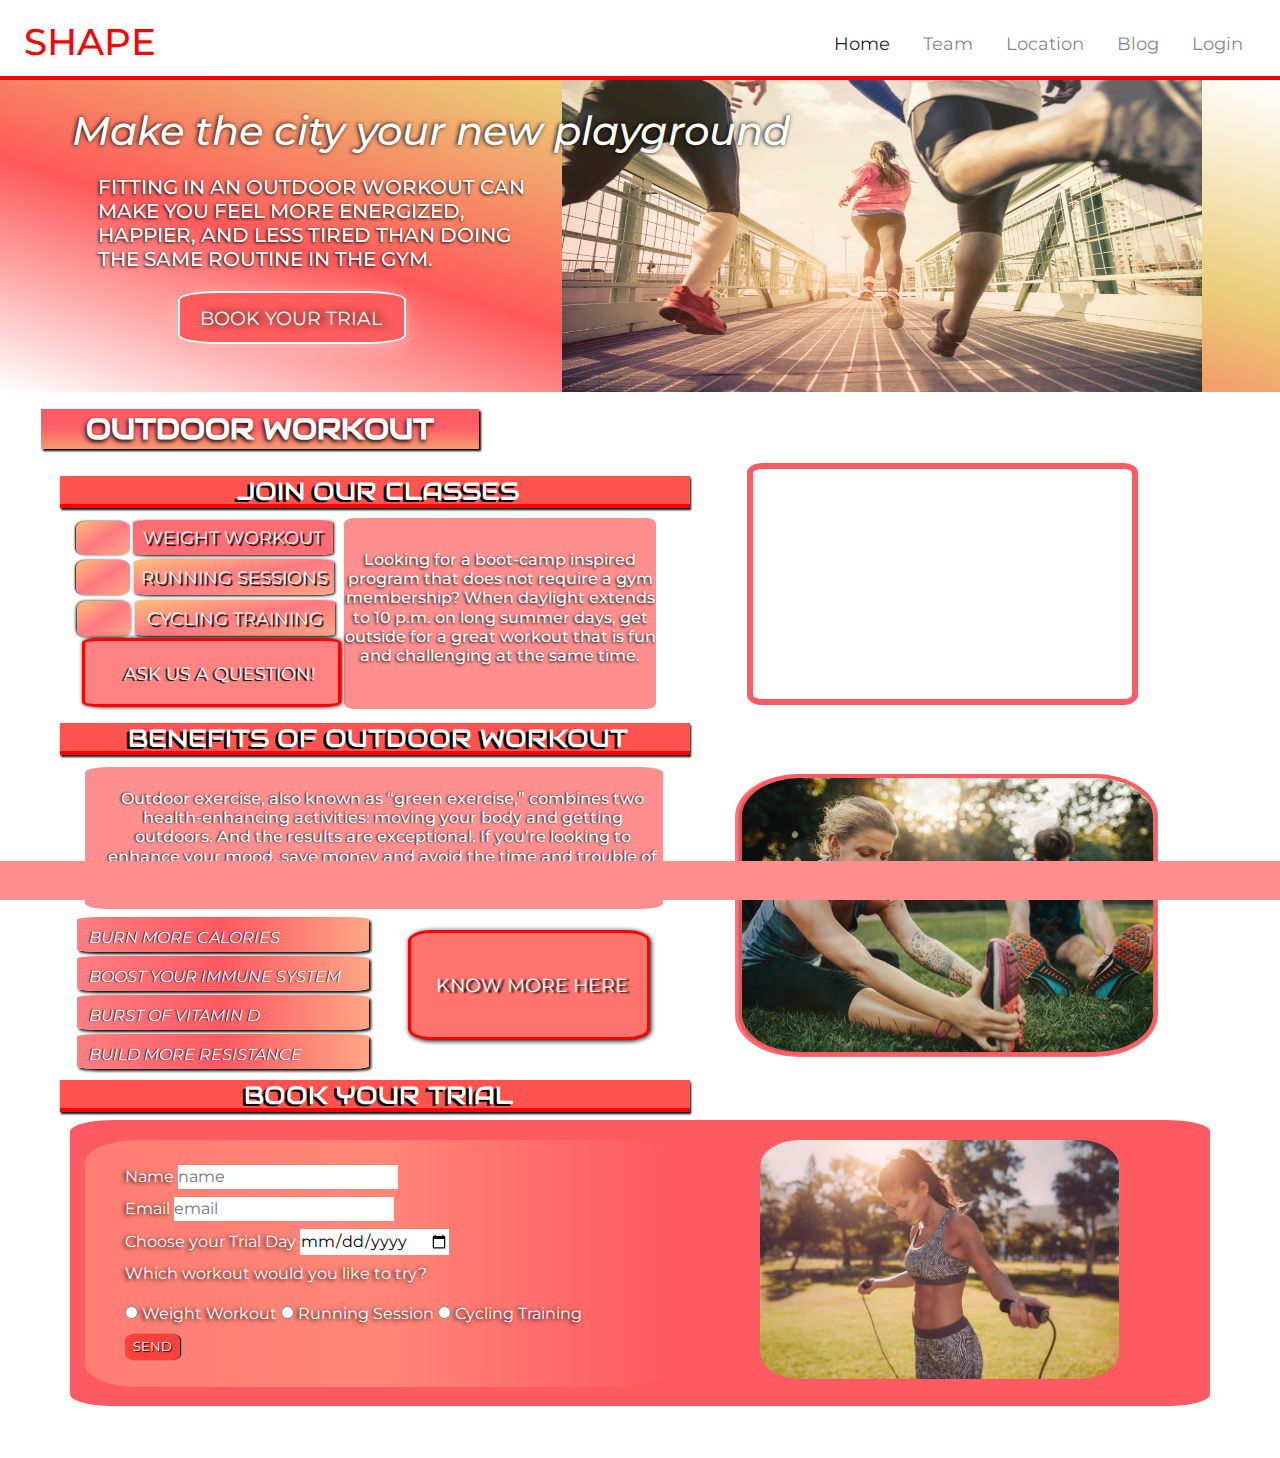
<file: index.html>
<!DOCTYPE html>
<html lang="en-US">
<head>
    <meta charset="UTF-8">
    <meta http-equiv="X-UA-Compatible" content="IE=edge">
    <meta name="viewport" content="width=device-width, initial-scale=1.0">
    <!----------Page Title-->
    <title>SHAPE Outdoor Workouts</title>
    <!----------Font Awesome Style Link-->
    <link rel="stylesheet" href="https://use.fontawesome.com/releases/v5.6.3/css/all.css" integrity="sha384-UHRtZLI+pbxtHCWp1t77Bi1L4ZtiqrqD80Kn4Z8NTSRyMA2Fd33n5dQ8lWUE00s/" crossorigin="anonymous"/>
    <!----------Bootstrap Implemation Link-->
    <link rel="stylesheet" href="https://maxcdn.bootstrapcdn.com/bootstrap/4.0.0/css/bootstrap.min.css" integrity="sha384-Gn5384xqQ1aoWXA+058RXPxPg6fy4IWvTNh0E263XmFcJlSAwiGgFAW/dAiS6JXm" crossorigin="anonymous">
    <!----------Link to Style Page-->
    <link href="assets/css/style.css" rel="stylesheet" type="text/css">
</head>
<body>
    <!----------Beggining of Header Tag-->
    <header>
    <!----------Anchor to Logo-->
        <a href="index.html">
            <h2 id="logo">SHAPE</h2></a>
    <!----------Beggining of Navigation Bar-->
    <nav class="navbar navbar-expand-lg navbar-light">
        <button class="navbar-toggler" type="button" data-toggle="collapse" data-target="#navbarSupportedContent" aria-controls="navbarSupportedContent" aria-expanded="false" aria-label="Toggle navigation">
          <span class="navbar-toggler-icon"></span>
        </button>
      <div class="collapse navbar-collapse" id="navbarSupportedContent">
          <ul class="navbar-nav mr-auto">
    <!----------Link to Current Page-->
            <li class="nav-item active">
              <a class="nav-link" href="index.html">Home<span class="sr-only">(current)</span></a>
            </li>
    <!----------Link to Team Page-->       
            <li class="nav-item">
              <a class="nav-link" href="team.html">Team</a>
            </li>
    <!----------Link to Location Page-->        
            <li class="nav-item">
              <a class="nav-link" href="location.html">Location</a>
            </li>
    <!----------Link to Blog Page-->        
            <li class="nav-item">
                <a class="nav-link" href="blog.html">Blog</a>
    <!----------Linkt to Login Area Page-->            
                <li class="nav-item">
                <a class="nav-link" href="login.html">Login</a>
          </ul>
        </div>
      </nav>
    <!----------End of Navigation Bar-->
      </header>
    <!-----------Image Section-->
      <section id="hero">
        <div>
    <img src="assets/images/hero.jpeg" class="hero-image" alt="Group of people running in a city">
    </div> 
        <div class="hero-heading">
              <h2 class="show-first">Make the city your new playground</h2>
              <h4 class="show-later">Fitting in an outdoor workout can make you feel more energized, happier, and less tired than doing the same routine in the gym.</h4>
              </div>
              <div id="trial-container">
          <a href="#index-form" class="trial-anchor">Book your Trial</a>  
</div>
      </section>

    <!----------Beggining of Outdoor Sessions Section-->
<section id="outdoor-sessions">
    <h2 class="outdoor-heading">Outdoor Workout</h2>
    <h3 class="section-header">Join our Classes</h3>

        <div class="container" id="one">
            <div class="row">
                <div class="col-12 col-md-6 col-lg-6" id="join-header">
                  <h6 class="join-text">Looking for a boot-camp inspired program that does not require a gym membership? When daylight extends to 10 p.m. on long summer days, get outside for a great workout that is fun and challenging at the same time.</h6>
                  <span class="classes-irun"><i class="fas fa-running"></i></span>
                  <span class="classes-idumbell"><i class="fas fa-dumbbell"></i></span>
                  <span class="classes-ibike"><i class="fas fa-bicycle"></i></span>
                  <p class="dumbell-text">Weight Workout</p>
                  <p class="running-text">Running Sessions</p>
                  <p class="biking-text">Cycling Training</p>
                  <a class="join-question" href="#team.html">Ask Us a Question!</a>
                </div>
                <div class="col-sm-12 col-md-6 col-lg-6" id="video">
                  <iframe src="https://www.youtube.com/embed/DLDlszsQUFg" title="YouTube video player"  allow="accelerometer; autoplay; clipboard-write; encrypted-media; gyroscope; picture-in-picture" allowfullscreen></iframe>
                 </div>
                </div>
              </div>
</section>
<section>
  <h3 class="section-header">Benefits of Outdoor Workout</h3>
    <div class="container" id="two">
      <div class="row">
        <div class="col-12 col-md-6 col-lg-6" id="benefits-container">
          <h6 class="benefits-heading">Outdoor exercise, also known as “green exercise,” combines two health-enhancing activities: moving your body and getting outdoors. And the results are exceptional. If you’re looking to enhance your mood, save money and avoid the time and trouble of getting to the gym, look no further than the great outdoors.</h6>
          <div>
          <p class="benefits-fact-text"><i class="fas fa-fire-alt"></i>Burn more calories</p>
          <p class="benefits-fact-text"><i class="fas fa-shield-alt"></i>Boost your immune system</p>
          <p class="benefits-fact-text"><i class="fas fa-sun"></i>Burst of Vitamin D</p>
          <p class="benefits-fact-text"><i class="fas fa-arrow-circle-up"></i>Build more resistance</p>
          </div>
          <a class="blog-anchor" href="#blog.html">Know more here</a>
              </div>
              <div class="col-12 col-md-6 col-lg-6" id="slideshow">
                <img src="assets/images/exercise1.jpeg" id="ready-image" alt="Two fiends working out in a park">
                <img src="assets/images/exercise2.jpg" id="second-ready-image" alt="Two fiends working out in a park">
              </div>
            <div>
</div>
</section>
<section>
  <h3 class="section-header">Book Your Trial</h3>
  <div class="container" id="three">
    <div class="row">
        <div class="col-12 col-md-6 col-lg-6" id="booking-container">
          <form id="index-form">
            <label for="name">Name</label>
            <input type="text" name="name" placeholder="name" required><br>
            <label for="email">Email</label>
            <input type="email" name="email" placeholder="email" required><br>
            <label for="date">Choose your Trial Day</label>
            <input type="date" id="date" required>
            <p>Which workout would you like to try?</p>
            <input type="radio" id="workout1" name="workout" required>
            <label for="workout1">Weight Workout</label>
            <input type="radio" id="workout2" name="workout">
            <label for="workout2">Running Session</label>
            <input type="radio" id="workout3" name="workout">
            <label for="workout3">Cycling Training</label><br>
            <input type="submit" value="Send" class="index-send">
          </form>
          </div>
          <div class="col-12 col-md-6 col-lg-6">
            <img src="assets/images/benefit.jpeg" id="trial-image" alt="Woman getting ready to workout">
          </div>
          </div>
          </div>
        </section>
<footer>
  <div id="home-footer">
  <a href="https://youtube.com"><i class="fab fa-youtube"></i></a>
  <a href="https://instagram.com"><i class="fab fa-instagram"></i></a>
  <a href="https://facebook.com"><i class="fab fa-facebook-square"></i>
  </div>
</footer>
<script src="https://code.jquery.com/jquery-3.2.1.slim.min.js" integrity="sha384-KJ3o2DKtIkvYIK3UENzmM7KCkRr/rE9/Qpg6aAZGJwFDMVNA/GpGFF93hXpG5KkN" crossorigin="anonymous"></script>
<script src="https://cdnjs.cloudflare.com/ajax/libs/popper.js/1.12.9/umd/popper.min.js" integrity="sha384-ApNbgh9B+Y1QKtv3Rn7W3mgPxhU9K/ScQsAP7hUibX39j7fakFPskvXusvfa0b4Q" crossorigin="anonymous"></script>
<script src="https://maxcdn.bootstrapcdn.com/bootstrap/4.0.0/js/bootstrap.min.js" integrity="sha384-JZR6Spejh4U02d8jOt6vLEHfe/JQGiRRSQQxSfFWpi1MquVdAyjUar5+76PVCmYl" crossorigin="anonymous"></script>
</body>
</html>
</file>
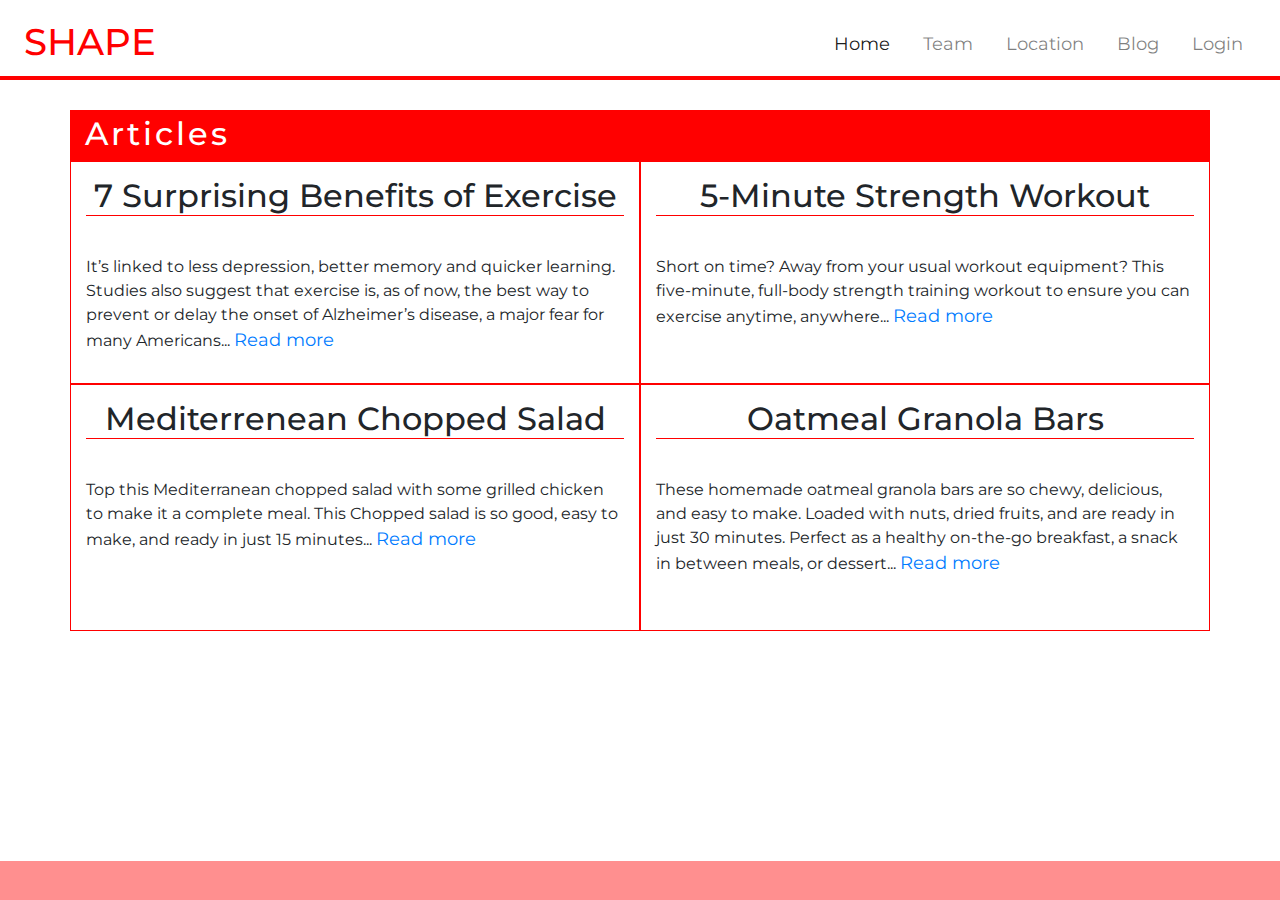
<file: blog.html>
<!DOCTYPE html>
<html lang="en-US">
<head>
    <meta charset="UTF-8">
    <meta http-equiv="X-UA-Compatible" content="IE=edge">
    <meta name="viewport" content="width=device-width, initial-scale=1.0">
    <!----------Page Title-->
    <title>SHAPE Outdoor Workouts</title>
    <!----------Font Awesome Style Link-->
    <link rel="stylesheet" href="https://use.fontawesome.com/releases/v5.6.3/css/all.css" integrity="sha384-UHRtZLI+pbxtHCWp1t77Bi1L4ZtiqrqD80Kn4Z8NTSRyMA2Fd33n5dQ8lWUE00s/" crossorigin="anonymous"/>
    <!----------Bootstrap Implemation Link-->
    <link rel="stylesheet" href="https://maxcdn.bootstrapcdn.com/bootstrap/4.0.0/css/bootstrap.min.css" integrity="sha384-Gn5384xqQ1aoWXA+058RXPxPg6fy4IWvTNh0E263XmFcJlSAwiGgFAW/dAiS6JXm" crossorigin="anonymous">
    <!----------Link to Style Page-->
    <link href="assets/css/style.css" rel="stylesheet" type="text/css">
</head>
<body>
    <!----------Beggining of Header Tag-->
    <header>
    <!----------Anchor to Logo-->
        <a href="index.html">
            <h2 id="logo">SHAPE</h2></a>
    <!----------Beggining of Navigation Bar-->
    <nav class="navbar navbar-expand-lg navbar-light">
        <button class="navbar-toggler" type="button" data-toggle="collapse" data-target="#navbarSupportedContent" aria-controls="navbarSupportedContent" aria-expanded="false" aria-label="Toggle navigation">
          <span class="navbar-toggler-icon"></span>
        </button>
      <div class="collapse navbar-collapse" id="navbarSupportedContent">
          <ul class="navbar-nav mr-auto">
    <!----------Link to Current Page-->
            <li class="nav-item active">
              <a class="nav-link" href="index.html">Home</a>
            </li>
    <!----------Link to Team Page-->       
            <li class="nav-item">
              <a class="nav-link" href="team.html">Team</a>
            </li>
    <!----------Link to Location Page-->        
            <li class="nav-item">
              <a class="nav-link" href="location.html">Location</a>
            </li>
    <!----------Link to Blog Page-->        
            <li class="nav-item">
                <a class="nav-link" href="blog.html">Blog<span class="sr-only">(current)</span></a>
    <!----------Linkt to Login Area Page-->            
                <li class="nav-item">
                <a class="nav-link" href="login.html">Login</a>
          </ul>
        </div>
      </nav>
    <!----------End of Navigation Bar-->
    </header>
    <!----------Beggining of Blog Section-->
    <div class="container">
                <div class="row">
    <!---------Articles Section-->
                <div class="col-12 col-md-12 col-lg-12" id="flow"><h2 class="blog-header">Articles</h2></div>
                </div>
                <div class="row">
    <!--------First Row of Articles-->
                <div class="col-12 col-md-6 col-lg-6" id="two-row"> <h2 class="article-header">7 Surprising Benefits of Exercise</h2>
                  <div class="col-6 col-md-6 col-lg-6"></div>
                <p class="blog-text">It’s linked to less depression, better memory and quicker learning. Studies also suggest that exercise is, as of now, the best way to prevent or delay the onset of Alzheimer’s disease, a major fear for many Americans...<a href="#">Read more</a></p>
                </div>
                <div class="col-12 col-md-6 col-lg-6" id="two-row"> <h2 class="article-header">5-Minute Strength Workout</h2>
                  <div class="col-6 col-md-6 col-lg-6"></div>
                <p class="blog-text">Short on time? Away from your usual workout equipment? This five-minute, full-body strength training workout to ensure you can exercise anytime, anywhere...<a href="#">Read more</a></p>
              </div>
                </div>
                    <div class="row">
    <!--------Second Row of Articles-->
                    <div class="col-12 col-md-6 col-lg-6" id="third-row"> <h2 class="article-header">Mediterrenean Chopped Salad</h2>
                      <div class="col-6 col-md-6 col-lg-6"></div>
                      <p class="blog-text">Top this Mediterranean chopped salad with some grilled chicken to make it a complete meal. This Chopped salad is so good, easy to make, and ready in just 15 minutes...<a href="#">Read more</a></p></div>
                    <div class="col-12 col-md-6 col-lg-6" id="third-row"> <h2 class="article-header">Oatmeal Granola Bars</h2>
                      <div class="col-6 col-md-6 col-lg-6"></div>
                      <p class="blog-text">These homemade oatmeal granola bars are so chewy, delicious, and easy to make. Loaded with nuts, dried fruits, and are ready in just 30 minutes. Perfect as a healthy on-the-go breakfast, a snack in between meals, or dessert...<a href="#">Read more</a></p></div>
                    </div>
</div>
</div>
    </div>
    <!-------End of Blog Section-->
    <!-------Footer-->
  <footer id="blog-footer">
    <a href="https://youtube.com"><i class="fab fa-youtube"></i></a>
    <a href="https://instagram.com"><i class="fab fa-instagram"></i></a>
    <a href="https://facebook.com"><i class="fab fa-facebook-square"></i></a>
  </footer>
    </body>
    <script src="https://code.jquery.com/jquery-3.2.1.slim.min.js" integrity="sha384-KJ3o2DKtIkvYIK3UENzmM7KCkRr/rE9/Qpg6aAZGJwFDMVNA/GpGFF93hXpG5KkN" crossorigin="anonymous"></script>
<script src="https://cdnjs.cloudflare.com/ajax/libs/popper.js/1.12.9/umd/popper.min.js" integrity="sha384-ApNbgh9B+Y1QKtv3Rn7W3mgPxhU9K/ScQsAP7hUibX39j7fakFPskvXusvfa0b4Q" crossorigin="anonymous"></script>
<script src="https://maxcdn.bootstrapcdn.com/bootstrap/4.0.0/js/bootstrap.min.js" integrity="sha384-JZR6Spejh4U02d8jOt6vLEHfe/JQGiRRSQQxSfFWpi1MquVdAyjUar5+76PVCmYl" crossorigin="anonymous"></script>
    </html>
</file>
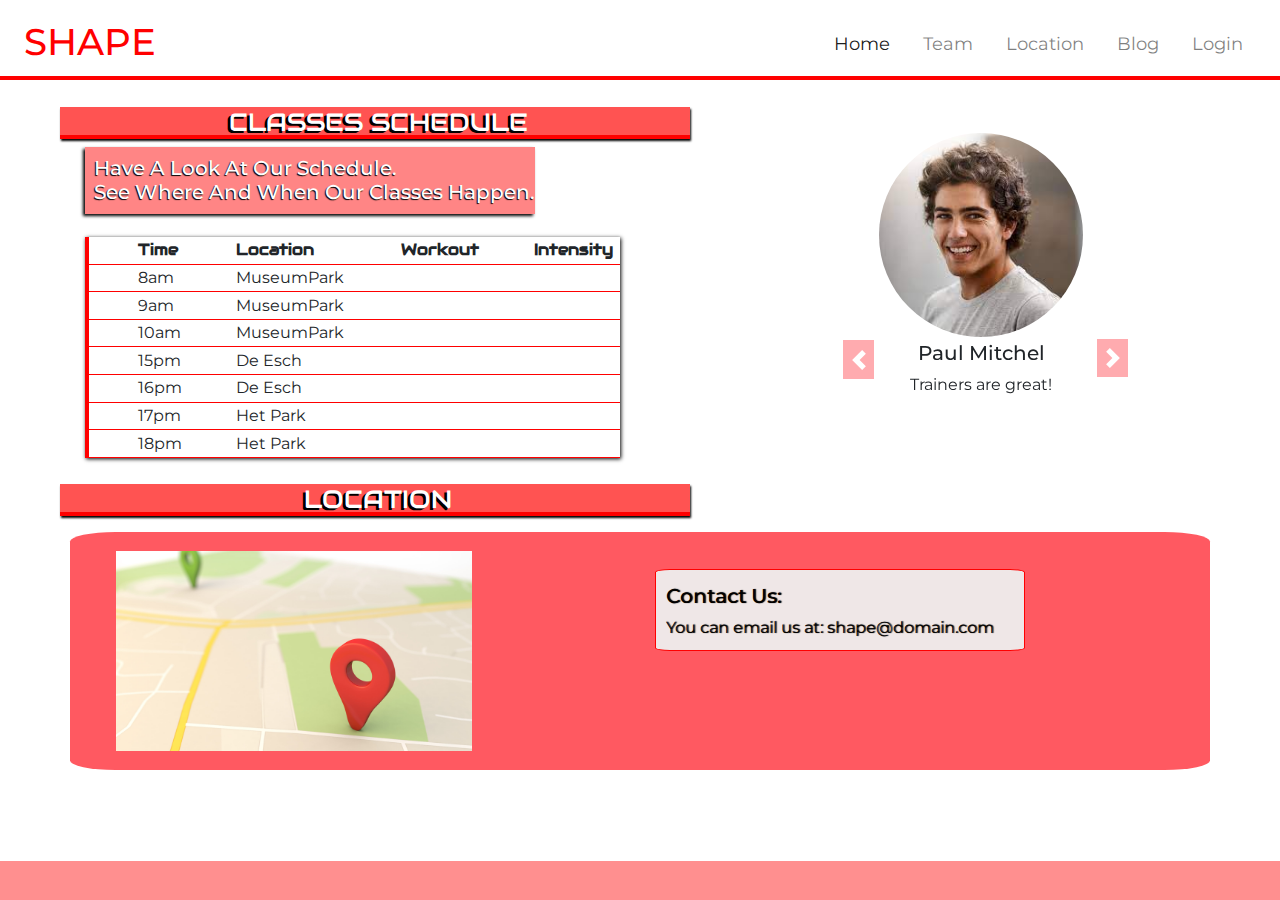
<file: location.html>
<!DOCTYPE html>
<html lang="en-US">
<head>
    <meta charset="UTF-8">
    <meta http-equiv="X-UA-Compatible" content="IE=edge">
    <meta name="viewport" content="width=device-width, initial-scale=1.0">
    <!----------Page Title-->
    <title>SHAPE Outdoor Workouts</title>
    <!----------Font Awesome Style Link-->
    <link rel="stylesheet" href="https://use.fontawesome.com/releases/v5.6.3/css/all.css" integrity="sha384-UHRtZLI+pbxtHCWp1t77Bi1L4ZtiqrqD80Kn4Z8NTSRyMA2Fd33n5dQ8lWUE00s/" crossorigin="anonymous"/>
    <!----------Bootstrap Implemation Link-->
    <link rel="stylesheet" href="https://maxcdn.bootstrapcdn.com/bootstrap/4.0.0/css/bootstrap.min.css" integrity="sha384-Gn5384xqQ1aoWXA+058RXPxPg6fy4IWvTNh0E263XmFcJlSAwiGgFAW/dAiS6JXm" crossorigin="anonymous">
    <!----------Link to Style Page-->
    <link href="assets/css/style.css" rel="stylesheet" type="text/css">
</head>
<body>
  <header>
    <!----------Anchor to Logo-->
        <a href="index.html">
            <h2 id="logo">SHAPE</h2></a>
    <!----------Beggining of Navigation Bar-->
    <nav class="navbar navbar-expand-lg navbar-light">
        <button class="navbar-toggler" type="button" data-toggle="collapse" data-target="#navbarSupportedContent" aria-controls="navbarSupportedContent" aria-expanded="false" aria-label="Toggle navigation">
          <span class="navbar-toggler-icon"></span>
        </button>
      <div class="collapse navbar-collapse" id="navbarSupportedContent">
          <ul class="navbar-nav mr-auto">
    <!----------Link to Current Page-->
            <li class="nav-item active">
              <a class="nav-link" href="index.html">Home</a>
            </li>
    <!----------Link to Team Page-->       
            <li class="nav-item">
              <a class="nav-link" href="team.html">Team</a>
            </li>
    <!----------Link to Location Page-->        
            <li class="nav-item">
              <a class="nav-link" href="location.html">Location<span class="sr-only">(current)</span></a>
            </li>
    <!----------Link to Blog Page-->        
            <li class="nav-item">
                <a class="nav-link" href="blog.html">Blog</a>
    <!----------Linkt to Login Area Page-->            
                <li class="nav-item">
                <a class="nav-link" href="login.html">Login</a>
          </ul>
        </div>
      </nav>
    <!----------End of Navigation Bar-->
      </header>
    <section>
    <!---------Schedule Container-->
        <h3 class="section-header">Classes Schedule</h3>
          <div class="container" id="schedule">
            <div class="row">
              <div class="col-12 col-md-6 col-lg-6">
    <!---------Table with Classes Schedule-->
                <h5 class="schedule-header">Have a look at our Schedule.<br> See where and when our classes happen.</h5>
                <div class="schedule-table">
                <table>
                  <tr>
                    <th>Time</th>
                    <th>Location</th>
                    <th>Workout</th>
                    <th>Intensity</th>
                  </tr>
                  <tr>
                    <td>8am</td>
                    <td>MuseumPark</td>
                    <td class="schedule-classes"><i class="fas fa-running"></i></td>
                    <td><i class="fas fa-circle"></i><i class="fas fa-circle"></i><i class="fas fa-circle"></i><i class="fas fa-circle"></i></td>
                  </tr>
                  <tr>
                    <td>9am</td>
                    <td>MuseumPark</td>
                    <td class="schedule-classes"><i class="fas fa-running"></i></td>
                    <td><i class="fas fa-circle"></i><i class="fas fa-circle"></i><i class="fas fa-circle"></i><i class="fas fa-circle"></i><i class="fas fa-circle"></i></td>
                  </tr>
                  <tr>
                    <td>10am</td>
                    <td>MuseumPark</td>
                    <td class="schedule-classes"><i class="fas fa-running"></i></td>
                    <td><i class="fas fa-circle"></i><i class="fas fa-circle"></i><i class="fas fa-circle"></i><i class="fas fa-circle"></i></td>
                  </tr>
                  <tr>
                    <td>15pm</td>
                    <td>De Esch</td>
                    <td class="schedule-classes"><i class="fas fa-bicycle"></i></td>
                    <td><i class="fas fa-circle"></i><i class="fas fa-circle"></i><i class="fas fa-circle"></i><i class="fas fa-circle"></i><i class="fas fa-circle"></i></td>
                  </tr>
                  <tr>
                    <td>16pm</td>
                    <td>De Esch</td>
                    <td class="schedule-classes"><i class="fas fa-bicycle"></i></td>
                    <td><i class="fas fa-circle"></i><i class="fas fa-circle"></i><i class="fas fa-circle"></i><i class="fas fa-circle"></i></td>
                  </tr>
                  <tr>
                    <td>17pm</td>
                    <td>Het Park</td>
                    <td class="schedule-classes"><i class="fas fa-dumbbell"></i></td>
                    <td><i class="fas fa-circle"></i><i class="fas fa-circle"></i><i class="fas fa-circle"></i><i class="fas fa-circle"></i><i class="fas fa-circle"></i></td>
                  </tr>
                  <tr>
                    <td>18pm</td>
                    <td>Het Park</td>
                    <td class="schedule-classes"><i class="fas fa-dumbbell"></i></td>
                    <td><i class="fas fa-circle"></i><i class="fas fa-circle"></i><i class="fas fa-circle"></i><i class="fas fa-circle"></i></td>
                    </tr>
                </table>
                </div>
                </div>
      <!-------Carousel User Reviews-->          
       <div class="col-12 col-md-6 col-lg-6" id="review-container">
                <div id="carouselExampleIndicators" class="carousel slide" data-ride="carousel">
                  <ol class="carousel-indicators">
                    <li data-target="#carouselExampleIndicators" data-slide-to="0" class="active"></li>
                    <li data-target="#carouselExampleIndicators" data-slide-to="1"></li>
                    <li data-target="#carouselExampleIndicators" data-slide-to="2"></li>
                  </ol>
      <!-------First User Reviw=ew-->           
                  <div class="carousel-inner mt-4" id="review-container">
                  <div class="carousel-item text-center active">
                    <div class="img-box p-1">
                            <img class="d-block w-100 review-image" src="assets/images/first-review.jpeg" alt="first user">
                        </div>
                        <h5>Paul Mitchel</h5>
                        <h6><i class="fas fa-star"></i><i class="fas fa-star"></i><i class="fas fa-star"></i><i class="fas fa-star"></i><i class="fas fa-star"></i></h6>
                        <p>Trainers are great!</p>
                    </div>
      <!-------Second User Review-->
                    <div class="carousel-item text-center">
                        <div class="img-box p-1">
                            <img class="d-block w-100 review-image" src="assets/images/revi.png" alt="second user">
                        </div>
                        <h5>Helen Roast</h5>
                        <h6><i class="fas fa-star"></i><i class="fas fa-star"></i><i class="fas fa-star"></i><i class="fas fa-star"></i></h6>
                        <p>Loved the Runnig Classes</p>
                    </div>
      <!-------Third User Review-->
                    <div class="carousel-item text-center">
                        <div class="img-box p-1">
                            <img class="d-block w-100 review-image" src="assets/images/third-review.jpeg"  alt="third user">
                        </div>
                        <h5>Daniel Vebar</h5>
                        <h6><i class="fas fa-star"></i><i class="fas fa-star"></i><i class="fas fa-star"></i><i class="fas fa-star"></i><i class="fas fa-star"></i></h6>
                        <p>I love training outdoors</p>
                    </div>
                  </div>
                  <a class="carousel-control-prev" href="#carouselExampleIndicators" id="left-arrow" role="button" data-slide="prev">
                    <span class="carousel-control-prev-icon" aria-hidden="true"></span>
                    <span class="sr-only">Previous</span>
                  </a>
                  <a class="carousel-control-next" href="#carouselExampleIndicators" id="right-arrow" role="button" data-slide="next">
                    <span class="carousel-control-next-icon" aria-hidden="true"></span>
                    <span class="sr-only">Next</span>
                  </a>
            </div>
</div>
  </div>
    </div>
      </section>
      <section>
      <!-------Location Section-->
        <h3 class="section-header">Location</h3>
        <div class="container" id="second-row-location">
          <div class="row">
      <!-------Location Map-->
            <div class="col-12 col-md-6 col-lg-6">
              <img src="assets/images/map-location-pin.jpeg" id="map-image" alt="Image of a map">
            </div>
      <!-------Contant Section-->
            <div class="col-12 col-md-6 col-lg-6">
              <div class="contact-location">
              <h5>Contact Us:</h5>
              <p>You can email us at: shape@domain.com</p>
              </div>
              </div>
              </div>
              </div>
      </section>
    <!---------Footer-->
      <footer>
        <div id="home-footer">
        <a href="https://youtube.com"><i class="fab fa-youtube"></i></a>
        <a href="https://instagram.com"><i class="fab fa-instagram"></i></a>
        <a href="https://facebook.com"><i class="fab fa-facebook-square"></i>
        </div>
      </footer>
      <script src="https://code.jquery.com/jquery-3.2.1.slim.min.js" integrity="sha384-KJ3o2DKtIkvYIK3UENzmM7KCkRr/rE9/Qpg6aAZGJwFDMVNA/GpGFF93hXpG5KkN" crossorigin="anonymous"></script>
      <script src="https://cdnjs.cloudflare.com/ajax/libs/popper.js/1.12.9/umd/popper.min.js" integrity="sha384-ApNbgh9B+Y1QKtv3Rn7W3mgPxhU9K/ScQsAP7hUibX39j7fakFPskvXusvfa0b4Q" crossorigin="anonymous"></script>
      <script src="https://maxcdn.bootstrapcdn.com/bootstrap/4.0.0/js/bootstrap.min.js" integrity="sha384-JZR6Spejh4U02d8jOt6vLEHfe/JQGiRRSQQxSfFWpi1MquVdAyjUar5+76PVCmYl" crossorigin="anonymous"></script>
</body>
</html>
</file>
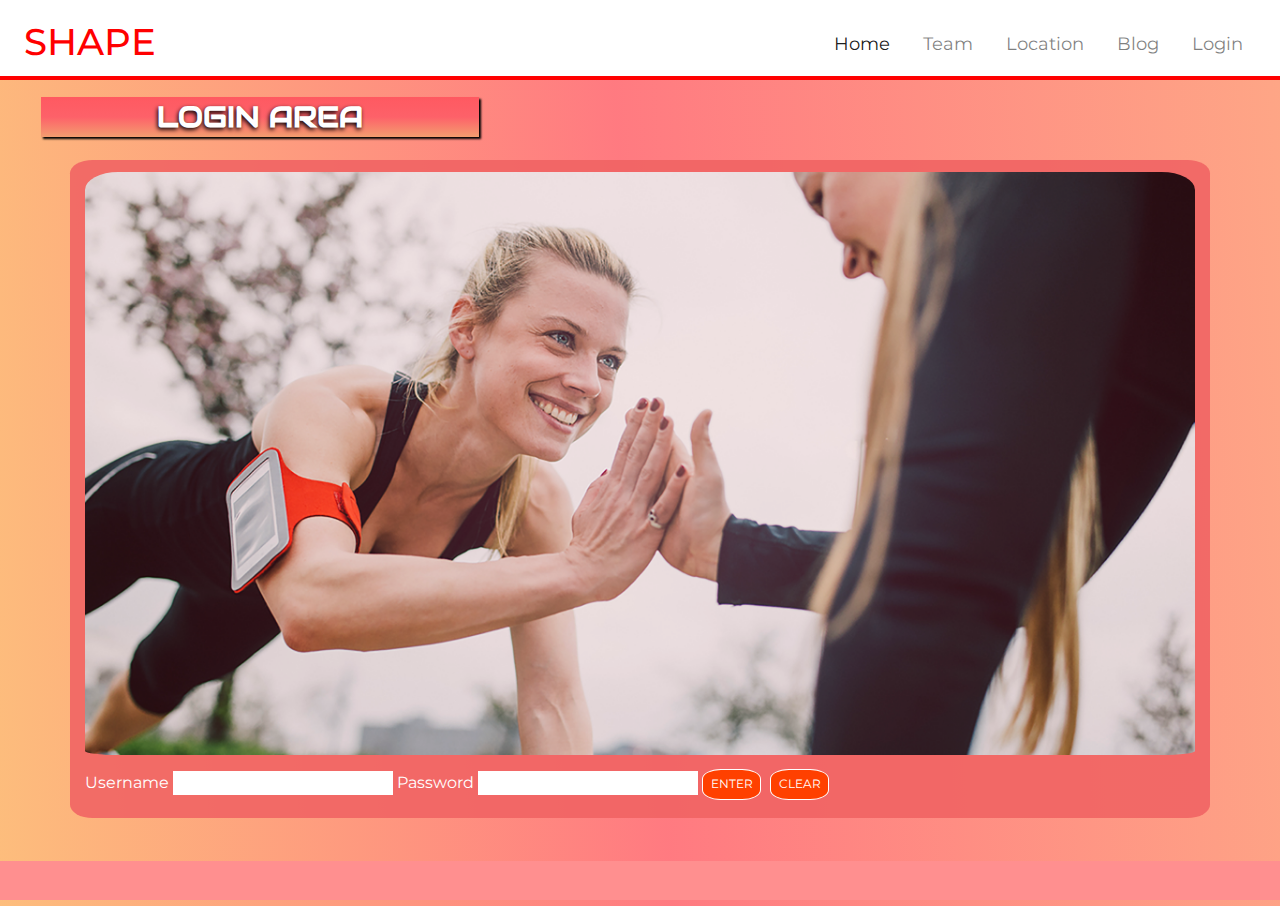
<file: login.html>
<!DOCTYPE html>
<html lang="en-US">
<head>
    <meta charset="UTF-8">
    <meta http-equiv="X-UA-Compatible" content="IE=edge">
    <meta name="viewport" content="width=device-width, initial-scale=1.0">
    <!----------Page Title-->
    <title>SHAPE Outdoor Workouts</title>
    <!----------Font Awesome Style Link-->
    <link rel="stylesheet" href="https://use.fontawesome.com/releases/v5.6.3/css/all.css" integrity="sha384-UHRtZLI+pbxtHCWp1t77Bi1L4ZtiqrqD80Kn4Z8NTSRyMA2Fd33n5dQ8lWUE00s/" crossorigin="anonymous"/>
    <!----------Bootstrap Implemation Link-->
    <link rel="stylesheet" href="https://maxcdn.bootstrapcdn.com/bootstrap/4.0.0/css/bootstrap.min.css" integrity="sha384-Gn5384xqQ1aoWXA+058RXPxPg6fy4IWvTNh0E263XmFcJlSAwiGgFAW/dAiS6JXm" crossorigin="anonymous">
    <!----------Link to Style Page-->
    <link href="assets/css/style.css" rel="stylesheet" type="text/css">
</head>
<body id="login-page">
    <!----------Beggining of Header Tag-->
    <header id="login-header">
        <!----------Anchor to Logo-->
            <a href="index.html">
                <h2 id="logo">SHAPE</h2></a>
        <!----------Beggining of Navigation Bar-->
        <nav class="navbar navbar-expand-lg navbar-light">
            <button class="navbar-toggler" type="button" data-toggle="collapse" data-target="#navbarSupportedContent" aria-controls="navbarSupportedContent" aria-expanded="false" aria-label="Toggle navigation">
              <span class="navbar-toggler-icon"></span>
            </button>
          <div class="collapse navbar-collapse" id="navbarSupportedContent">
              <ul class="navbar-nav mr-auto">
        <!----------Link to Current Page-->
                <li class="nav-item active">
                  <a class="nav-link" href="index.html">Home</a>
                </li>
        <!----------Link to Team Page-->       
                <li class="nav-item">
                  <a class="nav-link" href="team.html">Team</a>
                </li>
        <!----------Link to Location Page-->        
                <li class="nav-item">
                  <a class="nav-link" href="location.html">Location</a>
                </li>
        <!----------Link to Blog Page-->        
                <li class="nav-item">
                    <a class="nav-link" href="blog.html">Blog</a>
        <!----------Linkt to Login Area Page-->            
                    <li class="nav-item">
                    <a class="nav-link" href="login.html">Login<span class="sr-only">(current)</span></a>
              </ul>
            </div>
          </nav>
        <!----------End of Navigation Bar-->
          </header>
          <section>
            <!------------Login Heading-->
            <h2 class="outdoor-heading">Login Area</h2>
    <div class="container">
        <div class="row">
       <!-----------Beggining of Login Area-->
            <div class="col-12 col-md-12 col-lg-12" id="first-column">
      <!-----------Login Displayed Image--> 
                <img src="assets/images/wide-outdoor-workouts.jpeg" class="img-fluid" id="login-image" alt="Woman enjoing outdoor workout">
      <!----------Login Form-->          
                <form id="sign-in">
                <label for="username">Username</label>
                <input type="text" name="username" id="username" required>
                <label for="password">Password</label>
                <input type="password" name="password" id="password" required>
                <input type="submit" value="Enter" class="login-form">
                <input type="reset" value="Clear" class="login-form">
                </form>
     <!----------End of Form-->           
            </div>
            </div>
            </div>
            </section>
    <!----------End of Login Area-->  
    <!----------Footer-->      
            <footer>
              <div>
                  <a href="https://youtube.com"><i class="fab fa-youtube"></i></a>
                  <a href="https://instagram.com"><i class="fab fa-instagram"></i></a>
                  <a href="https://facebook.com"><i class="fab fa-facebook-square"></i>
                  </div>
            </footer>
    <!---------End of Footer-->    
    <script src="https://code.jquery.com/jquery-3.2.1.slim.min.js" integrity="sha384-KJ3o2DKtIkvYIK3UENzmM7KCkRr/rE9/Qpg6aAZGJwFDMVNA/GpGFF93hXpG5KkN" crossorigin="anonymous"></script>
<script src="https://cdnjs.cloudflare.com/ajax/libs/popper.js/1.12.9/umd/popper.min.js" integrity="sha384-ApNbgh9B+Y1QKtv3Rn7W3mgPxhU9K/ScQsAP7hUibX39j7fakFPskvXusvfa0b4Q" crossorigin="anonymous"></script>
<script src="https://maxcdn.bootstrapcdn.com/bootstrap/4.0.0/js/bootstrap.min.js" integrity="sha384-JZR6Spejh4U02d8jOt6vLEHfe/JQGiRRSQQxSfFWpi1MquVdAyjUar5+76PVCmYl" crossorigin="anonymous"></script>    
            </body>
</html>
</file>
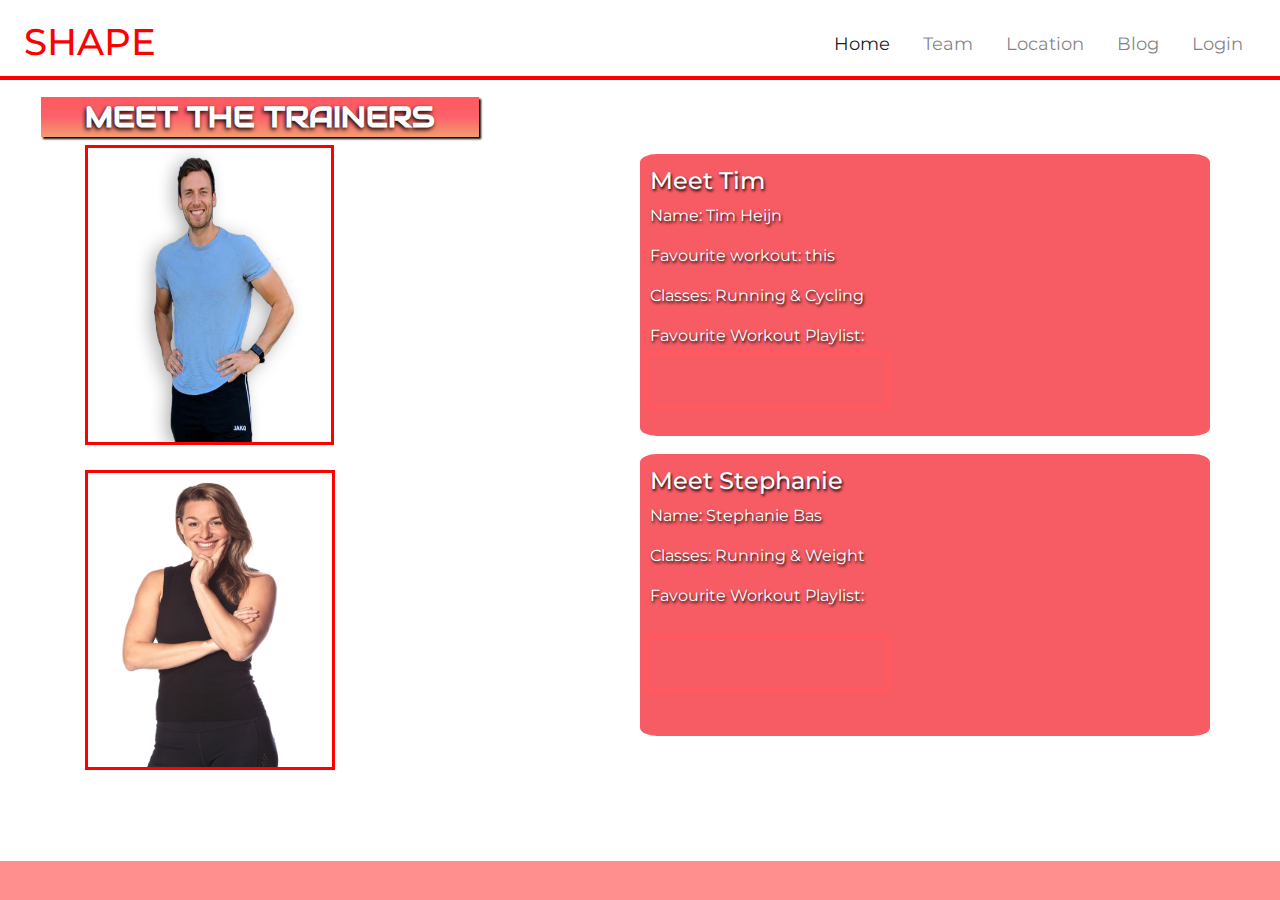
<file: team.html>
<!DOCTYPE html>
<html lang="en-US">
<head>
    <meta charset="UTF-8">
    <meta http-equiv="X-UA-Compatible" content="IE=edge">
    <meta name="viewport" content="width=device-width, initial-scale=1.0">
    <!----------Page Title-->
    <title>SHAPE Outdoor Workouts</title>
    <!----------Font Awesome Style Link-->
    <link rel="stylesheet" href="https://use.fontawesome.com/releases/v5.6.3/css/all.css" integrity="sha384-UHRtZLI+pbxtHCWp1t77Bi1L4ZtiqrqD80Kn4Z8NTSRyMA2Fd33n5dQ8lWUE00s/" crossorigin="anonymous"/>
    <!----------Bootstrap Implemation Link-->
    <link rel="stylesheet" href="https://maxcdn.bootstrapcdn.com/bootstrap/4.0.0/css/bootstrap.min.css" integrity="sha384-Gn5384xqQ1aoWXA+058RXPxPg6fy4IWvTNh0E263XmFcJlSAwiGgFAW/dAiS6JXm" crossorigin="anonymous">
    <!----------Link to Style Page-->
    <link href="assets/css/style.css" rel="stylesheet" type="text/css">
</head>
<body>
    <!----------Beggining of Header Tag-->
    <header>
    <!----------Anchor to Logo-->
    <a href="index.html">
       <h2 id="logo">SHAPE</h2></a>
    <!----------Beggining of Navigation Bar-->
    <nav class="navbar navbar-expand-lg navbar-light">
    <button class="navbar-toggler" type="button" data-toggle="collapse" data-target="#navbarSupportedContent" aria-controls="navbarSupportedContent" aria-expanded="false" aria-label="Toggle navigation">
     <span class="navbar-toggler-icon"></span>
</button>
    <div class="collapse navbar-collapse" id="navbarSupportedContent">
    <ul class="navbar-nav mr-auto">
    <!----------Link to Current Page-->
     <li class="nav-item active">
    <a class="nav-link" href="index.html">Home</a>
</li>
    <!----------Link to Team Page-->       
    <li class="nav-item">
        <a class="nav-link" href="team.html">Team<span class="sr-only">(current)</span></a>
</li>
    <!----------Link to Location Page-->        
    <li class="nav-item">
        <a class="nav-link" href="location.html">Location</a>
</li>
    <!----------Link to Blog Page-->        
    <li class="nav-item">
        <a class="nav-link" href="blog.html">Blog</a>
    <!----------Linkt to Login Area Page-->            
    <li class="nav-item">
    <a class="nav-link" href="login.html">Login</a>
</ul>
</div>
 </nav>
     <!----------End of Navigation Bar-->
</header>
    <!----------Beggining of Trainers Section-->
        <section>
    <h2 class="outdoor-heading">Meet the Trainers</h2>
 <div class="container">
   <div class="row">
    <!---------Male Trainer Container--> 
    <div class="col-sm-12 col-md-6 col-lg-6" id="first-trainer">
        <img src="assets/images/male-trainer.jpeg" class="trainer-one" alt="male trainer"> 
        </div>
        <div class="col-sm-12 col-md-6 col-lg-6" id="trainer-details">
        <h4>Meet Tim</h4>
        <p>Name: Tim Heijn</p>
        <p>Favourite workout: this</p> 
        <p>Classes: Running & Cycling</p>
        <p>Favourite Workout Playlist:</p>
        <iframe class="soundcloud" src="https://w.soundcloud.com/player/?url=https%3A//api.soundcloud.com/tracks/176649547&color=%23ff5500&auto_play=false&hide_related=false&show_comments=true&show_user=true&show_reposts=false&show_teaser=true&visual=true"></iframe>
        </div>
    <!---------Female Trainer Container-->
    <div class="col-sm-12 col-md-6 col-lg-6" id="second-trainer">
        <img src="assets/images/female-trainer.jpeg" class="trainer-two" alt="female trainer">
        </div>
        <div class="col-sm-12 col-md-6 col-lg-6" id="trainer-details">
            <h4>Meet Stephanie</h4>
            <p>Name: Stephanie Bas</p>
            <p>Classes: Running & Weight</p>
            <p>Favourite Workout Playlist:</p>
            <iframe class="second-soundcloud" src="https://w.soundcloud.com/player/?url=https%3A//api.soundcloud.com/tracks/286347553&color=%23ff5500&auto_play=false&hide_related=false&show_comments=true&show_user=true&show_reposts=false&show_teaser=true&visual=true"></iframe>
            </div>
       </div>
      </div>
</section>
    <!---------Footer Section-->
<footer>
    <div id="home-footer">
    <a href="https://youtube.com"><i class="fab fa-youtube"></i></a>
    <a href="https://instagram.com"><i class="fab fa-instagram"></i></a>
    <a href="https://facebook.com"><i class="fab fa-facebook-square"></i>
    </div>
  </footer>
  <script src="https://code.jquery.com/jquery-3.2.1.slim.min.js" integrity="sha384-KJ3o2DKtIkvYIK3UENzmM7KCkRr/rE9/Qpg6aAZGJwFDMVNA/GpGFF93hXpG5KkN" crossorigin="anonymous"></script>
<script src="https://cdnjs.cloudflare.com/ajax/libs/popper.js/1.12.9/umd/popper.min.js" integrity="sha384-ApNbgh9B+Y1QKtv3Rn7W3mgPxhU9K/ScQsAP7hUibX39j7fakFPskvXusvfa0b4Q" crossorigin="anonymous"></script>
<script src="https://maxcdn.bootstrapcdn.com/bootstrap/4.0.0/js/bootstrap.min.js" integrity="sha384-JZR6Spejh4U02d8jOt6vLEHfe/JQGiRRSQQxSfFWpi1MquVdAyjUar5+76PVCmYl" crossorigin="anonymous"></script>
</body>
</html>
</file>
<file: assets/css/style.css>
/*Link from Imported Google Fonts */ 
@import url('https://fonts.googleapis.com/css2?family=Audiowide&family=Montserrat:wght@300&display=swap');
         /*Asterisk Wildcard Selector_Box Model */
*{
    border: 0;
    margin: 0;
    padding: 0;
}
         /*Body Tag */
body{
    font-family: Montserrat, 'sans-serif';
}
         /*All pages| Header Tag */
header{
    height: 80px;
    border-bottom: 4px solid red;
}
         /*All Pages| Shape LOGO*/
#logo{
    margin-left: 24px;
    width: 151px;
    margin-bottom: -42px;
    color: red;
    font-size: 37px;
    margin-top: -7px;  
    text-decoration: none; 
}
         /*All Pages| Navigation Bar Lists */
nav, li{
    float: right;
    padding-right: 17px;
}
         /*All Pages| Navigation Anchor Links */
a{
    margin: -7px -4px 0 4px;
    font-size: 18px;  

}
        /*All Pages| Anchor Elements*/
a:hover{
    text-decoration: none;
    color: rgb(66, 63, 63);
}
        /*Index| Hero Image Section*/
.hero-section{
    position: relative;
}
        /*Index| Hero Image Section| Background*/
#hero{
    background-image: linear-gradient(17deg, rgb(255 79 79 / 0%), rgb(255 89 89), rgb(222 174 39 / 63%), rgb(255 255 255));
    height: 312px;
    width: auto;
}
        /*Index| Hero Image*/
.hero-image{
    height: 312px;
    width: 640px;
    margin-left: 562px;
    opacity: 80%;
    margin-bottom: 5px;

    
    animation-name: hero-image-animation;     
    animation-duration: 5s;
}
        /*Index| Hero Image| Main Header*/
.show-first{
    position: absolute;
    top: 94px;
    left: 71px;
    height: 76px;
    width: 737px;
    font-size: 40px;
    text-shadow: -1px 0px 4px black;
    padding-left: 1px;
    padding-top: 13px;
    font-style: italic;
    color: white;
            
    animation-name: moving-text;
    animation-duration: 4s;
}
        /*Index| Hero Image| Second Header*/
.show-later{
    position: absolute;
    color: #ffffff;
    top: 151px;
    left: 98px;
    width: 443px;
    height: 226px;
    padding-top: 24px;
    font-size: 20px;
    text-transform: uppercase;
    text-shadow: -1px 1px 3px black;
   
    animation-name: second-hero-header;
    animation-duration: 6s;
}
        /*Index Hero Section| Book a Trial Container Position */
#trial-container{
    position: absolute;
    left: 174px;
    top: 298px;
    
    animation-name: second-hero-header;
    animation-duration: 8s;
}
        /*Index Hero Section| Book a Trial Text Content*/
.trial-anchor{
    display: inline-block;
    height: 53px;
    width: 228px;
    color: white;
    font-size: 19px;
    text-transform: uppercase;
    text-shadow: 4px 0px 8px black;
    padding-left: 20px;
    padding-top: 12px;
    box-shadow: -1px 5px 17px #ffb2b3;
    background-color: #ff5d5d;
    border-radius: 17%;
    border: 2px solid;
    text-decoration: none;
}
        /*Index| Outdoor Workout Header*/
.outdoor-heading{
    background-image: linear-gradient(#ff5961, #fd6169, #f39d6f);
    margin-top: 17px;
    margin-left: 41px;
    width: 438px;
    height: 40px;
    font-size: 29px;
    font-family: 'Audiowide';
    color: white;
    text-shadow: -1px 2px 4px black;
    font-weight: bold;
    text-transform: uppercase;
    padding-top: 3px;
    text-align: center;
    box-shadow: 2px 2px 2px black;
}
        /*Font Awesome Icons*/
i{
    color: rgb(0, 0, 0);
}
        /*Index| Section Headers*/
.section-header{
    font-family: Audiowide, 'sans-serif';
    margin-left: 60px;
    font-size: 25px;
    color: #ffffff;
    text-transform: uppercase;
    text-shadow: -3px 2px 0px black;
    margin-top: 27px;
    padding-left: 6px;
    background-color: #ff0100ad;
    box-shadow: 1px 2px 2px black;
    text-align: center;
    height: 32px;
    width: 630px;
    border-bottom: 4px solid red;
}
        /*Index| First Section*/
#one{
    position: relative;
    height: 180px;
}
        /*Index| Second Section*/
#two{
    position: relative;
    height: 290px;
}
        /*Index|Third Section*/
#three{
    position: relative;
    height: 286px;
    margin-bottom: 25px;
    background-color: #ff5961;
    border-radius: 4%;
}       
        /*Index| DIV Benefits*/
#container-benefits{
    position: relative;
    height: 300px;
}
        /*Index| Benefits Container| Benefits Heading6*/
.benefits-heading{
    height: 142px;
    width: 578px;
    background-color: #ff8f8f;
    padding: 22px 0 0 17px;
    text-align: center;
    color: white;
    text-shadow: -1px 0px 2px black;
    font-size: 16px;
    margin-top: 4px;
    border-radius: 4%;
}
        /*Index| Benefits Outdoor Workout Text*/
.benefits-fact-text{
    height: 35px;
    width: 292px;
    background-image: linear-gradient(to right, #ff7e82, #ff5961, #fea686);
    margin-bottom: 4px;
    font-size: 16px;
    font-style: oblique;
    padding-left: 12px;
    text-transform: uppercase;
    text-shadow: -1px 0px 1px #0e0e0e;
    padding-top: 9px;
    border-radius: 8%;
    box-shadow: 2px 2px 3px black;
    color: white;
    margin-left: -8px;
}
        /*Index| Benedits| Know More Here Anchor*/
.blog-anchor{
    position: absolute;
    height: 110px;
    width: 242px;
    background-color: #ff746f;
    top: 174px;
    left: 334px;
    padding: 39px 11px 0 25px;
    border: 3px solid red;
    color: white;
    text-shadow: 3px 1px 2px black;
    text-transform: uppercase;
    font-size: 19px;
    box-shadow: 1px 1px 5px black;
    border-radius: 10%;
}        
         /*Index| First Exercise Images Container*/
#slideshow{
    position: relative;
    height: 350px;
}
        /*Index| Image Man&Woman Working out*/
#ready-image{
    position: absolute;
    height: 283px;
    width: 423px;
    left: 95px;
    top: 11px;
    border-radius: 15%;
    opacity: 85%;
    border: 4px solid #ff5961;

    animation: changeBg 8s infinite;

}
        /*Index| Image Man&Woman Working out*/
#second-ready-image{
    position: absolute;
    height: 282px;
    width: 419px;
    top: 11px;
    right: 53px;
    border-radius: 15%;
    opacity: 85%;
    border: 4px solid #ff5961;

    animation: change 9s infinite;
}
        /*Index| Join our Classes Header*/
#join-header{
    position: relative;
    font-size: 15px;
    text-transform: uppercase;
    height: 190px;
}
        /*Index| Join Classes| Heading 6*/
.join-text{
    position: absolute;
    width: 312px;
    height: 191px;
    left: 274px;
    top: 2px;
    background-color: #ff8f8f;
    color: white;
    text-shadow: -1px 1px 3px black;
    font-size: 16px;
    padding-top: 32px;
    border-radius: 3%;
    text-transform: none;
    text-align: center;
}        
        /*Index| Join Classes| As a Question Text*/
.join-question{
    position: absolute;
    border: 3px solid red;
    top: 129px;
    height: 69px;
    width: 259px;
    left: 8px;
    padding: 20px 0 0 39px;
    background-color: #ff8382;
    font-size: 18px;
    color: white;
    text-shadow: -2px 1px 1px black;
    border-radius: 7%;
    box-shadow: 1px 0px 4px black;
}
        /*Index| Join Classes| Running Sessions Icon*/
.classes-irun{
    position: absolute;
    height: 35px;
    width: 54px;
    right: 510px;
    top: 39px;
    border-radius: 20%;
    font-size: 20px;
    margin-top: 5px;
    padding-top: 3px;
    text-align: center;
    box-shadow: -1px 0px 2px black;
    background-image: linear-gradient(to bottom right, #fb830887, #ff5961cc, #fea686);
}
        /*Index| Join Classes| Running Sessions Text*/
.running-text{
    background-image: linear-gradient(to bottom right, #fb830887, #ff5961cc, #fea686);
    position: absolute;
    width: 200px;
    right: 306px;
    top: 43px;
    height: 36px;
    padding-top: 6px;
    text-align: center;
    font-size: 18px;
    color: white;
    text-shadow: 2px 2px 1px black;
    border-radius: 9%;
    box-shadow: 1px 1px 3px black;
}
        /*Index| Join Classes| Weight Workout Icon*/
.classes-idumbell{
    position: absolute;
    height: 34px;
    width: 54px;
    left: 6px;
    top: 1px;
    font-size: 21px;
    border-radius: 20%;
    margin-top: 4px;
    padding-top: 1px;
    color: white;
    text-align: center;
    box-shadow: -1px 0px 2px black;
    background-image: linear-gradient(to bottom right, #fb830887, #ff5961cc, #fea686);
}
        /*Index| Join Classes| Weight Workout Text*/
.dumbell-text{
    background-color: #ff5961e0;
    position: absolute;
    width: 200px;
    left: 63px;
    padding-top: 5px;
    text-align: center;
    font-size: 18px;
    height: 35px;
    top: 4px;
    color: white;
    box-shadow: 1px 1px 3px black;
    text-shadow: 2px 2px 1px black;
    border-radius: 7%;
}
        /*Index| Join Classes| Cycling Training Icon*/
.classes-ibike{
    background-image: linear-gradient(to bottom right, #fb830887, #ff5961cc, #fea686);
    position: absolute;
    width: 54px;
    left: 7px;
    top: 85px;
    height: 36px;
    padding-top: 0px;
    text-align: center;
    font-size: 23px;
    color: white;
    box-shadow: -1px 0px 3px black;
    border-radius: 20%;
}
        /*Index| Join Classes| Cycling Training Text*/
.biking-text{
    background-image: linear-gradient(to bottom right, #fb830887, #ff5961cc, #fea686);
    position: absolute;
    width: 200px;
    right: 305px;
    padding-top: 6px;
    text-align: center;
    font-size: 18px;
    height: 36px;
    top: 84px;
    color: white;
    text-shadow: 2px 2px 1px black;
    border-radius: 7%;
    box-shadow: 1px 1px 3px black
}
        /*Index| Video Container*/
#video{
    position: relative;
    height: 300px;
}
        /*Index| Youtube Video*/
iframe{
    position: absolute;
    width: 391px;
    height: 242px;
    border: 6px solid #ff5961;
    border-radius: 4%;
    left: 107px;
    top: -53px;
}
        /*Index| Book a Trial Form*/
 #index-form{
    background-image: linear-gradient(to right, #fe9a818c, #fe9c82ad, #ff5961);
    height: 247px;
    width: 588px;
    padding-top: 11px;
    padding-left: 40px;
    border: 0px solid white;
    padding-top: 25px;
    color: white;
    text-shadow: -2px 1px 4px black;
    margin-top: 20px;
    border-radius: 9%;
}      
        /*Index| Book a Trial Image*/
#trial-image{
    height: 239px;
    position: absolute;
    left: 120px;
    width: auto;
    margin-top: 20px;
    border-radius: 11%;
    opacity: 90%;
}
        /*Index| Book Trial Form| Input Send*/
.index-send{
    background-color: #ff19199c;
    height: 26px;
    width: 55px;
    text-transform: uppercase;
    border-radius: 21%;
    color: white;
    text-shadow: 1px 1px 1px black;
    box-shadow: 1px 0px 1px black;
    font-size: 13px;
}
        /*Index| Hero Headers Text Animation*/
@keyframes moving-text{
     from{
        top: 92px;
        left: -780px;
        }
        to{
        top: 94px;
        left: 71px;
    }
}
         /*Index| Hero-Image-Animation*/
@keyframes  hero-image-animation{
    0%   { opacity: 0%; }
    50% { opacity: 20%; }
    80% { opacity: 60%; }
    100% { opacity: 80%; }
}
        /*Index| Secondary Header Text Animation*/       
@keyframes second-hero-header{
    0% {opacity: 0;}
    50% {opacity: 0;}
    80% {opacity: 50%;}
    100% {opacity: 100%;}
}
        /*Index| Images Man&Woman Working Out*/
@keyframes changeBg{
    0% {opacity:1;}
    25% {opacity:0;} 
    50%  {opacity:1;}
    75% {opacity:1;}
    100% {opacity:1;}
}
@keyframes change{
    0% {opacity:1;}
    25% {opacity:1;} 
    50%  {opacity:0;}
    75% {opacity:0;}
    100% {opacity:1;}
}
        /*ALL PAGES| Footer Section*/
footer{
    height: 39px;
    background-color: rgb(255 143 143);
    margin-top: 24px;
    text-align: center;
    font-size: 19px;
    padding-top: 6px;
    position: fixed;
    left: 0;
    bottom: 0;
    width: 100%;
}  
        /*Team Page| Male Trainer Container*/
.trainer-one{
    height: 300px;
    width: 249px;
    border: 3px solid red;
}
#trainer-details{
    background-color: #f53d46d6;
    width: 262px;
    height: 282px;
    color: white;
    border-radius: 3%;
    padding-top: 13px;
    padding-left: 10px;
    margin-top: 9px;
    text-shadow: 1px 2px 3px black;
}
.trainer-details-second{
    position: absolute;
    background-color: #f53d46d6;
    color: white;
    text-shadow: 1px 2px 3px black;
    left: 283px;
    top: 44px;
    height: 271px;
    width: 280px;
    border-radius: 3%;
    padding-top: 14px;
}
        /*Team Page| Favourite Playlist*/
.soundcloud{
    position: absolute;
    width: 249px;
    height: 59px;
    border-radius: 3%;
    left: 3px;
    top: 196px;
}
.second-soundcloud{
    position: absolute;
    width: 249px;
    height: 59px;
    border-radius: 3%;
    left: 3px;
    top: 180px;
}
        /*Team Page| Female Trainer Container*/
.trainer-two{
    height: 300px;
    width: 250px;
    border: 3px solid red;
    margin-top: 25px;
    margin-bottom: 20px;
}
        /*Location Page| Schedule Header Text*/
.schedule-header{
    padding-left: 9px;
    padding-top: 9px;
    text-transform: capitalize;
    width: 450px;
    height: 67px;
    text-shadow: -1px 1px 1px black;
    background-color: #ff00007a;
    color: white;
    box-shadow: -2px 2px 3px black;
}        
        /*Location Page| First Container*/
#schedule{
    height: 310px;
}
        /*Location Page| Classes Schedule*/
table{
    height: 221px;
    width: 535px;
    margin-top: 23px;
    border-left: 4px solid red;
    box-shadow: 1px 1px 4px black;
}
        /*Location Page| Table Header Schedule*/
th{
    font-family: Audiowide, 'sans-serif';
}
        /*Location Page| Schedule Header and Data*/
th, td{
    padding-left: 49px;
    border-bottom: 1px solid red;
}
        /*Location Page| Adjusting Schedule Classes Icons*/
.schedule-classes{
    padding-left: 80px;
}
        /*Location Page| Users Review Container*/
#review-container{
    position: relative;
    height: 412px;
    top: -21px;
    width: 212px;
    left: 110px;
}
       /*Location Page| Reviews User Images*/
.review-image{
    border-radius: 50%;
}
        /*Location Page| Review Container*/
#review-container{
    position: relative;
    height: 412px;
    top: -21px;
    width: 212px;
    left: 110px;
}
        /*Location Page| Left Arrow on Review Container*/
#left-arrow{
    position: absolute;
    height: 39px;
    top: 197px;
    left: 74px;
    background-color: #ff5961;
    width: 31px;
}
        /*Location Page| Right Arrow on Review Container*/
#right-arrow{
    position: absolute;
    height: 38px;
    top: 196px;
    left: 328px;
    background-color: #ff5961;
    width: 31px;
}
        /*Location Page| Current Review Image Displayed*/
ol{
    position: absolute;
    top: 369px;
    left: -99px;
}         
        /*Location Page| Current Review Image Displayed*/
ol{
    position: absolute;
    left: -30px;
    top: 288px;  
}      
        /*Location Page| Second Row Container*/
#second-row-location{
    position: relative;
    height: 238px;
    background-color: #ff5961;
    border-radius: 4%;
    margin-top: 16px;
    margin-bottom: 20px;
}
        /*Location Page| Contact Area*/
.contact-location{
    height: 82px;
    background-color: #efe7e7;
    margin-top: 37px;
    width: 370px;
    padding-left: 10px;
    padding-top: 14px;
    border-radius: 4%;
    color: black;
    text-shadow: 1px 0px 1px black;
    border: 1px solid red;
}        
        /*Location Page| Map Displayed*/
#map-image{
    height: 200px;
    width: auto;
    position: absolute;
    left: 46px;
    top: 19px;
}       
        /*Blog Page| First Row Content*/
#flow{
    background-color: red;
    height: 51px;
    padding-top: 5px;
    margin-top: 30px;
    color: white;
    letter-spacing: 3px;
}
        /*Blog Page| Second Row Content*/
#two-row{
    height: 223px;
    border: 1px solid red;
}  
        /*Blog Page| Third Row Content*/
#third-row{
    height: 247px;
    border: 1px solid red;
}           
        /*Blog Page|  Article Header*/
.article-header{
    border-bottom: 1px solid red;
    text-align: center;
    margin-top: 5px;
    padding-top: 10px;
}       
        /*Blog Page| Articles Text Content*/
.blog-text{
     padding-top: 30px;
}        
        /*Blog Page| Footer*/
#blog-footer{
     margin-top: 10px;;
}       
        
        /*Login Page*/
#login-page{
    background-image: linear-gradient( 86deg, #fb830887, #ff5961cc, #fea686);
    color: white;
}
        /*Login| Header Section*/
#login-header{
    background-color: #fff;
}        
        /*Login| Heading Content*/
.login-heading{
    padding-top: 12px;
}
        /*Login Page| First div*/
#first-column{
    background-color: rgb(240 99 99 / 89%);
    border-radius: 2%;
    margin-top: 15px;
    margin-bottom: 61px;
}
         /*Login Image*/
#login-image{
    opacity: 90%;
    margin-top: 12px;
    padding-bottom: 14px;
    border-radius: 3%;
}
        /*Login Form*/
#sign-in{
    margin-bottom: 15px;
}   
        /*Login Input Buttons*/
.login-form{
    background-color: #ff4000;
    border-radius: 32%;
    height: 31px;
    width: 59px;
    margin-right: 5px;
    color: white;
    border: 1px solid white;
    text-transform: uppercase;
    font-size: 12px;
}        
         /*Media queries*/

@media screen and (max-width: 1024px){
    /*Index| Max-Width 1024px*/
.hero-image {
    margin-left: 369px;
}
iframe{
    left: 137px;
    top: 2px;
    width: 322px;
    height: 194px;
}
#ready-image{
    height: 263px;
    width: 340px;
    left: 138px;
    top: 16px;
}
#second-ready-image{
    height: 260px;
    width: 345px;
    top: 17px;
    right: 0px;
}

@media screen and (max-width: 768px){
        /*Index| Max-Width 768px*/
.hero-image {
    height: 312px;
    width: 640px;
    margin-left: 62px;
    opacity: 80%;
    margin-bottom: 5px;
            
    animation-name: hero-image-animation;
    animation-duration: 5s;
}
.show-first {
    position: absolute;
    top: 94px;
    left: 23px;
    height: 76px;
    width: 737px;
    font-size: 40px;
    text-shadow: -1px 0px 4px black;
    padding-left: 1px;
    padding-top: 13px;
    font-style: italic;
    color: white;
            
    animation-name: moving-text;
    animation-duration: 4s;
}
    @keyframes moving-text{
    from{
    top: 94px;
    left: -780px;
}
    to{
    top: 94px;
    left: inherit;
}
}
    #trial-container {
    position: absolute;
    left: 260px;
    top: 298px;
    animation-name: second-hero-header;
    animation-duration: 8s;
}
    ul{
    position: absolute;
    height: 183px;
     width: 159px;
    left: -72px;
    background-image: linear-gradient(86deg, rgb(193 39 39 / 63%), rgb(255 89 89), rgb(195 4 4 / 63%), rgb(255 16 16));
    z-index: 1;
    border-radius: 5%;
}
    .join-text {
    position: absolute;
    width: 213px;
    height: 187px;
    left: 228px;
    top: 1px;
    background-color: #ff8f8f;
    color: white;
    text-shadow: -1px 1px 3px black;
    font-size: 14px;
    padding-top: 14px;
    border-radius: 3%;
    text-transform: none;
    text-align: center;
}
    .classes-irun {
    position: absolute;
    height: 31px;
    width: 39px;
    left: 5px;
    top: 33px;
    border-radius: 20%;
    font-size: 20px;
    margin-top: 5px;
    padding-top: 3px;
    text-align: center;
    box-shadow: -1px 0px 2px black;
    background-image: linear-gradient(to bottom right, #fb830887, #ff5961cc, #fea686);
    }
.classes-idumbell {
    position: absolute;
    height: 29px;
    width: 38px;
    left: 6px;
    top: 1px;
    font-size: 21px;
    border-radius: 20%;
    margin-top: 4px;
    padding-top: 1px;
    color: white;
    text-align: center;
    box-shadow: -1px 0px 2px black;
    background-image: linear-gradient(to bottom right, #fb830887, #ff5961cc, #fea686);
    }
.classes-ibike {
     background-image: linear-gradient(to bottom right, #fb830887, #ff5961cc, #fea686);
    position: absolute;
    width: 37px;
    left: 6px;
    top: 73px;
    height: 30px;
    padding-top: 0px;
    text-align: center;
    font-size: 23px;
    color: white;
    box-shadow: -1px 0px 3px black;
    border-radius: 20%;
}
    .dumbell-text {
    background-color: #ff5961e0;
    position: absolute;
    width: 174px;
    left: 46px;
    padding-top: 5px;
    text-align: center;
    font-size: 16px;
    height: 29px;
    top: 5px;
    color: white;
    box-shadow: 1px 1px 3px black;
    text-shadow: 2px 2px 1px black;
    border-radius: 7%;
}
    .running-text {
    background-image: linear-gradient(to bottom right, #fb830887, #ff5961cc, #fea686);
    position: absolute;
        width: 173px;
        left: 47px;
        top: 39px;
        height: 29px;
        padding-top: 6px;
        text-align: center;
        font-size: 16px;
        color: white;
        text-shadow: 2px 2px 1px black;
        border-radius: 9%;
        box-shadow: 1px 1px 3px black;
    }
    .biking-text {
        background-image: linear-gradient(to bottom right, #fb830887, #ff5961cc, #fea686);
        position: absolute;
        width: 172px;
        left: 47px;
        padding-top: 6px;
        text-align: center;
        font-size: 16px;
        height: 29px;
        top: 73px;
        color: white;
        text-shadow: 2px 2px 1px black;
        border-radius: 7%;
        box-shadow: 1px 1px 3px black;
    }
    .join-question {
        position: absolute;
        border: 3px solid red;
        top: 120px;
        height: 76px;
        width: 221px;
        left: -1px;
        padding: 21px 0 0 16px;
        background-color: #ff8382;
        font-size: 18px;
        color: white;
        text-shadow: -2px 1px 1px black;
        border-radius: 7%;
        box-shadow: 1px 0px 4px black;
    }
    iframe {
        position: absolute;
        width: 265px;
        height: 185px;
        border: 6px solid #ff5961;
        border-radius: 4%;
        left: 92px;
        top: 4px;
    }
    .benefits-heading {
        height: 157px;
        width: 349px;
        background-color: #ff8f8f;
        padding: 22px 0 0 17px;
        text-align: center;
        color: white;
        text-shadow: -1px 0px 2px black;
        font-size: 14px;
        margin-top: 4px;
        border-radius: 4%;
    }
    .benefits-fact-text {
        height: 32px;
        width: 352px;
        background-image: linear-gradient(to right, #ff7e82, #ff5961, #fea686);
        margin-bottom: 3px;
        font-size: 16px;
        font-style: oblique;
        padding-left: 12px;
        text-transform: uppercase;
        text-shadow: -1px 0px 1px #0e0e0e;
        padding-top: 9px;
        border-radius: 8%;
        box-shadow: 2px 2px 3px black;
        color: white;
        margin-left: -3px;
    }
    .blog-anchor {
        left: 412px;
        position: absolute;
        height: 110px;
        width: 249px;
        background-color: #ff746f;
        top: 196px;
        padding: 39px 11px 0 25px;
        border: 3px solid red;
        color: white;
        text-shadow: 3px 1px 2px black;
        text-transform: uppercase;
        font-size: 19px;
        box-shadow: 1px 1px 5px black;
        border-radius: 10%;
    }
    #ready-image {
        position: absolute;
        height: 174px;
        width: 269px;
        left: 48px;
        top: 2px;
        border-radius: 15%;
        opacity: 85%;
        border: 4px solid #ff5961;
        
        animation: changeBg 8s infinite;
    }
    #second-ready-image {
        position: absolute;
        height: 174px;
        width: 268px;
        top: 1px;
        right: 44px;
        border-radius: 15%;
        opacity: 85%;
        border: 4px solid #ff5961;
        
        animation: change 9s infinite;
    }
    #trial-image {
        height: 149px;
        position: absolute;
        left: 86px;
        width: auto;
        margin-top: 22px;
        border-radius: 9%;
        opacity: 90%;
    }
        /*End of Index| Max-Width 768px*/
           
         /*Location Page| Max-Width 768px*/
    .schedule-header {
        padding-left: 9px;
        padding-top: 9px;
        text-transform: capitalize;
        width: 450px;
        height: 65px;
        margin-top: 10px;
        text-shadow: -1px 1px 1px black;
        background-color: #ff00007a;
        color: white;
        box-shadow: -2px 2px 3px black;
    }
    table {
        height: 176px;
        width: 517px;
        margin-top: 32px;
        border-left: 4px solid red;
        box-shadow: 1px 1px 4px black;
    }
    #review-container {
        position: relative;
        height: 308px;
        top: -9px;
        width: 152px;
        left: 91px;
    }
    #left-arrow {
        position: absolute;
        height: 19px;
        top: 132px;
        left: 80px;
        background-color: #ff5961;
        width: 17px;
    }
    #right-arrow {
        position: absolute;
        height: 20px;
        top: 134px;
        left: 235px;
        background-color: #ff5961;
        width: 16px;
    }
    .contact-location {
        height: 105px;
        background-color: #efe7e7;
        margin-top: 37px;
        width: 278px;
        margin-left: 45px;
        padding-left: 21px;
        padding-top: 14px;
        border-radius: 4%;
        color: black;
        text-shadow: 1px 0px 1px black;
        border: 1px solid red;
    }
            /*Blog Page| Max-Width 768px*/
    #two-row {
        height: 299px;
        border: 1px solid red;
    }
    #third-row {
        height: 306px;
        border: 1px solid red;
        margin-bottom: 72px;
    }
           /*END Max-Width 768px*/
    }

@media screen and (max-width: 425px) {
        /*Index| Max-Width 425pxh*/ 
header{
    height: 57px;
    border-bottom: 4px solid red;
}
ul{
    position: absolute;
    height: 183px;
    width: 159px;
    left: -72px;
    background-image: linear-gradient(86deg, rgb(193 39 39 / 63%), rgb(255 89 89), rgb(195 4 4 / 63%), rgb(255 16 16));
    z-index: 1;
    border-radius: 5%;
}
#logo{
    margin-left: 6px;
    margin-bottom: -50px;
    color: red;
    font-size: 22px;
    margin-top: -9px;
    text-decoration: none
}
#hero{
    background-image: linear-gradient(17deg, rgb(255 79 79 / 0%), rgb(255 89 89), rgb(222 174 39 / 63%), rgb(255 255 255));
    height: 292px;
    width: auto;
}
.hero-image{
    height: 291px;
    width: 265px;
    margin-left: 50px;
    opacity: 30%;
}
.show-first{
    position: absolute;
    top: 57px;
    left: 4px;
    height: 76px;
    width: 324px;
    font-size: 24px;
    text-shadow: 2px 0px 2px black;
    text-transform: uppercase;

    animation-name: moving-text;
    animation-duration: 2s;
}
@keyframes moving-text{
    from{
    top: 54px;
    left: -780px;
}
    to{
    top: 54px;
    left: 4px;
}
    }
.show-later{
    position: absolute;
    color: #ffffff;
    top: 138px;
    left: 57px;
    width: 238px;
    height: 130px;
    padding-top: 19px;
    font-size: 14px;
    text-transform: uppercase;
    text-shadow: 0px -1px 3px black;
    text-align: center;

    animation-name: second-hello;
    animation-duration: 3s;
}
#trial-container{
    position: absolute;
    left: 85px;
    top: 262px;
        
    animation-name: hi;
    animation-duration: 5s;
}
.trial-anchor{
    display: inline-block;
    height: 52px;
    width: 182px;
    color: white;
    font-size: 14px;
    text-transform: uppercase;
    text-shadow: -1px 1px 2px black;
    padding-left: 26px;
    padding-top: 13px;
    box-shadow: 1px 1px 5px #000000;
    background-color: #ff010042;
    border-radius: 17%;
}
.outdoor-heading{
    background-image: linear-gradient(#ff5961, #fd6169, #f39d6f);
    margin-top: 8px;
    margin-left: 7px;
    width: 238px;
    height: 27px;
    font-size: 18px;
    font-family: 'Audiowide';
    color: white;
    text-shadow: -2px 1px 1px black;
    font-weight: bold;
    text-transform: uppercase;
    padding-top: 3px;
    box-shadow: -2px 1px 2px black;
}
.section-header{
    font-family: Audiowide, 'sans-serif';
    margin-left: 19px;
    font-size: 13px;
    color: #ffffff;
    text-transform: uppercase;
    text-shadow: 1px -1px 1px black;
    margin-top: 25px;
    padding-top: 0px;
    background-color: #ff0100ad;
    box-shadow: 1px 2px 2px black;
    text-align: center;
    height: 16px;
    width: 331px;
    border-bottom: 2px solid red;
}
#one{
    height: 400px;
}
#join-header {
    position: relative;
    font-size: 15px;
    text-transform: uppercase;
    height: 300px;
}
.join-text {
    position: absolute;
    width: 330px;
    height: 86px;
    left: 23px;
    top: 7px;
    background-color: #ff8f8f;
    color: white;
    text-shadow: -1px 2px 5px black;
    box-shadow: 0px 0px 1px black;
    font-size: 12px;
    padding-top: 11px;
    padding-left: 1px;
    border-radius: 7%;
}
.classes-irun {
    position: absolute;
    height: 30px;
    width: 31px;
    left: 25px;
    top: 93px;
    border-radius: 20%;
    font-size: 16px;
    margin-top: 5px;
    padding-top: 5px;
    text-align: center;
    box-shadow: 1px 1px 1px black;
    background-image: linear-gradient(to bottom right, #fb830887, #ff5961cc, #fea686);
}
.classes-idumbell {
    position: absolute;
    height: 30px;
    width: 31px;
    left: 23px;
    top: 127px;
    font-size: 16px;
    border-radius: 20%;
    margin-top: 4px;
    padding-top: 4px;
    color: white;
    text-align: center;
    box-shadow: 1px 1px 1px black;
    background-image: linear-gradient(to bottom right, #fb830887, #ff5961cc, #fea686);
}
.classes-ibike {
    background-image: linear-gradient(to bottom right, #fb830887, #ff5961cc, #fea686);
    position: absolute;
    width: 30px;
    left: 24px;
    top: 164px;
    height: 30px;
    padding-top: 4px;
    text-align: center;
    font-size: 17px;
    color: white;
    box-shadow: 1px 1px 1px black;
    border-radius: 20%;
}
.dumbell-text {
    background-color: #ff5961e0;
    position: absolute;
    width: 121px;
    left: 58px;
    padding-top: 7px;
    padding-right: 3px;
    text-align: center;
    font-size: 10px;
    height: 30px;
    top: 130px;
    color: white;
    box-shadow: 1px 1px 1px black;
    text-shadow: 1px 1px 1px black;
    border-radius: 7%;
}
.running-text {
    background-image: linear-gradient(to bottom right, #fb830887, #ff5961cc, #fea686);
    position: absolute;
    width: 122px;
    left: 57px;
    top: 98px;
    height: 29px;
    padding-top: 6px;
    text-align: center;
    font-size: 10px;
    color: white;
    text-shadow: 1px 1px 1px black;
    border-radius: 9%;
    box-shadow: 1px 1px 1px black;
}
.biking-text {
    background-image: linear-gradient(to bottom right, #fb830887, #ff5961cc, #fea686);
    position: absolute;
    width: 122px;
    left: 57px;
    padding-top: 5px;
    text-align: center;
    font-size: 10px;
    height: 29px;
    top: 164px;
    color: white;
    text-shadow: 1px 1px 1px black;
    border-radius: 7%;
    box-shadow: 1px 1px 1px black;
}
.join-question {
    position: absolute;
    border: 2px solid red;
    top: 117px;
    height: 81px;
    width: 143px;
    left: 191px;
    padding: 12px 0 0 24px;
    background-color: #ff8382;
    font-size: 17px;
    color: white;
    text-shadow: -1px 1px 2px black;
    border-radius: 7%;
    box-shadow: 1px 1px 1px black;
}
iframe{
    position: absolute;
    width: 327px;
    height: 185px;
    border: 2px solid #ff5961;
    border-radius: 13%;
    left: 20px;
    top: -82px;
}
#two{
    position: relative;
    height: 520px;
}
.benefits-heading{
    height: 106px;
    width: 338px;
    background-color: #ff8f8f;
    padding: 11px 0 0 11px;
    color: white;
    text-shadow: -1px 1px 4px black;
    box-shadow: 0px 0px 2px black;
    font-size: 12px;
    margin-top: 3px;
    border-radius: 7%;
    text-align: initial;
}
.benefits-fact-text {
    height: 31px;
    width: 301px;
    background-image: linear-gradient(to right, #ff7e82, #ff5961, #fea686);
    margin-bottom: 12px;
    font-size: 13px;
    font-style: oblique;
    padding-left: 12px;
    text-transform: uppercase;
    text-shadow: -1px 0px 1px #0e0e0e;
    padding-top: 9px;
    border-radius: 8%;
    box-shadow: 0px 2px 2px black;
    color: white;
    margin-left: 22px;
}
.blog-anchor {
    position: absolute;
    height: 66px;
    width: 73px;
    background-color: #fd554ef7;
    top: 208px;
    left: 247px;
    padding: 5px 0px 0 16px;
    border: 1px solid red;
    color: white;
    text-shadow: 2px 2px 2px black;
    text-transform: uppercase;
    font-size: 12px;
    box-shadow: 0px 0px 1px black;
    border-radius: 45%;
}
#slideshow {
    height: 252px;
    width: auto;
    position: absolute;
    top: 301px;
    left: -65px;
}
#ready-image {
    position: absolute;
    height: 200px;
    width: 270px;
    left: 119px;
}
#second-ready-image {
    position: absolute;
    height: 200px;
    width: 266px;
    left: 121px;
}
#three {
    position: relative;
    height: 497px;
    margin-bottom: 25px;
    background-color: #ff5961;
    border-radius: 4%;
}
#index-form {
    background-image: linear-gradient(to right, #fe9a818c, #fe9c82ad, #ff5961);
    height: 302px;
    width: 353px;
    padding-top: 11px;
    padding-left: 38px;
    border: 0px solid white;
    padding-top: 23px;
    color: white;
    text-shadow: -2px 1px 4px black;
    margin-top: 0px;
    margin-left: -16px;
    border-radius: 17%;
}
#trial-image {
    height: 176px;
    position: absolute;
    left: 67px;
    width: auto;
    bottom: -187px;
    border-radius: 11%;
    opacity: 80%;
}
footer {
    height: 46px;
    background-color: rgb(255 143 143);
    margin-top: 30px;
    text-align: center;
    font-size: 19px;
    padding-top: 12px;
}
        /*End of Index Max-Width 425px*/

        /*Team page| Max-Width 425px*/
.trainer-details {
    font-size: 10px;
    position: absolute;
    top: 99px;
    left: 13px;
    background-color: #f53d46d6;
    width: 261px;
    height: 220px;
    color: white;
    border-radius: 3%;
    padding-top: 13px;
    padding-left: 10px;
    margin-top: 9px;
    text-shadow: 1px 2px 3px black;
}
.trainer-details-second {
    position: absolute;
    background-color: #f53d46d6;
    color: white;
    border-radius: 3%;
    text-shadow: 1px 2px 3px black;
    width: 258px;
    height: 179px;
    font-size: 10px;
    top: 358px;
    left: 15px;
}
.soundcloud{
    position: absolute;
    width: 219px;
    height: 59px;
    border-radius: 3%;
    left: 3px;
    top: 155px;
}
.second-soundcloud{
    position: absolute;
    width: 245px;
    height: 96px;
    border: 6px solid #ff5961;
    border-radius: 4%;
    left: 7px;
    top: 156px;
}
        /*Team Page| END Max-Width425px*/

        /*Location Page| Max-Width425px*/
#schedule {
    height: 657px;
}
.schedule-header {
     padding-left: 9px;
    padding-top: 9px;
    text-transform: capitalize;
    width: 281px;
    height: 112px;
    margin-top: 10px;
    text-shadow: -1px 1px 1px black;
    background-color: #ff00007a;
    color: white;
    box-shadow: -2px 2px 3px black;
}
.schedule-table{
    overflow: auto;
}
#review-container{
    position: relative;
    height: 295px;
    top: 8px;
    width: 125px;
    left: 55px;
}
#left-arrow{
    left: 35px;
}
#right-arrow{
    left: 177px;
}
#second-row-location{
    height: 301px;
}
#map-image {
    height: 136px;
    width: auto;
    position: absolute;
    left: 46px;
    top: 19px;
}
.contact-location {
    height: 129px;
    position: absolute;
    background-color: #efe7e7;
    margin-top: 37px;
    width: 278px;
    margin-left: 45px;
    padding-left: 21px;
    padding-top: 14px;
    border-radius: 4%;
    color: black;
    text-shadow: 1px 0px 1px black;
    border: 1px solid red;
    top: 127px;
    right: 11px;
}
        /*Blog Page| Max-Width 425px*/
#two-row {
    height: 356px;
    border: 1px solid red;             
}
#third-row {
    height: 278px;
    border: 1px solid red;
    margin-bottom: 0px;
}
        /*Blog Page| END Max-Width 425px*/
}
}
</file>
